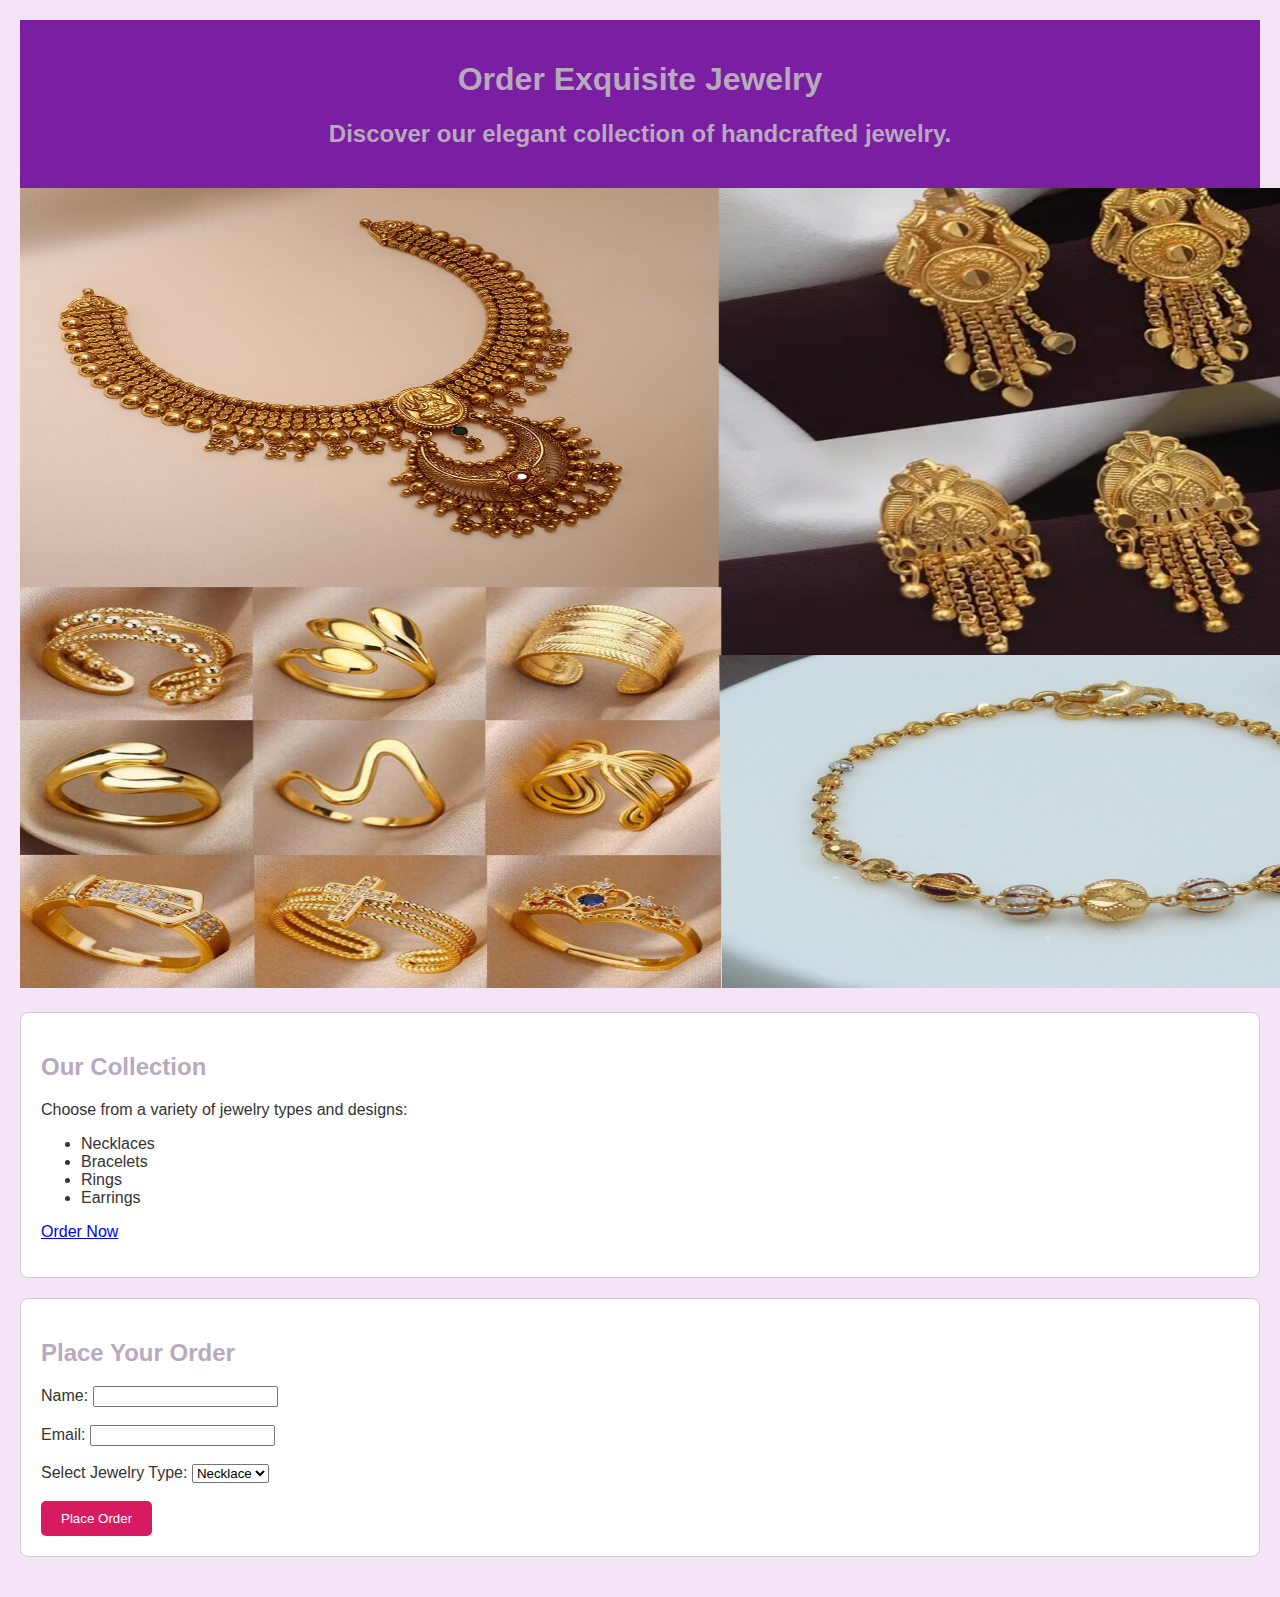
<file: index.html>
<!DOCTYPE html>
<html lang="en">
<head>
    <meta charset="UTF-8">
    <meta name="viewport" content="width=device-width, initial-scale=1.0">
    <title>Order Jewelry</title>
    <link rel="stylesheet" href="styles.css">
</head>
<body>
    <header>
        <h1> Order Exquisite Jewelry </h1>
        <h2>Discover our elegant collection of handcrafted jewelry.</h2>
    </header>
    <main>
       <img src="/image.jpg" width="1400px"height="800px">
    </main>
    <section>
        <h2>Our Collection</h2>
        <p>Choose from a variety of jewelry types and designs:</p>
        <ul>
            <li>Necklaces</li>
            <li>Bracelets</li>
            <li>Rings</li>
            <li>Earrings</li>
        </ul>
      
        <p><a href="#order-form">Order Now</a></p>
    </section>
    <section id="order-form">
        <h2>Place Your Order</h2>
        <form>
            <label for="name">Name:</label>
            <input type="text" id="name" name="name" required><br><br>
            <label for="email">Email:</label>
            <input type="email" id="email" name="email" required><br><br>
            <label for="jewelry-type">Select Jewelry Type:</label>
            <select id="jewelry-type" name="jewelry-type">
                <option value="necklace">Necklace</option>
                <option value="bracelet">Bracelet</option>
                <option value="ring">Ring</option>
                <option value="earring">Earring</option>
            </select><br><br>
            <button type="button" onclick="placeOrder()">Place Order</button>
        </form>
    </section>
    <script src="script.js"></script>
</body>
</html>
</file>
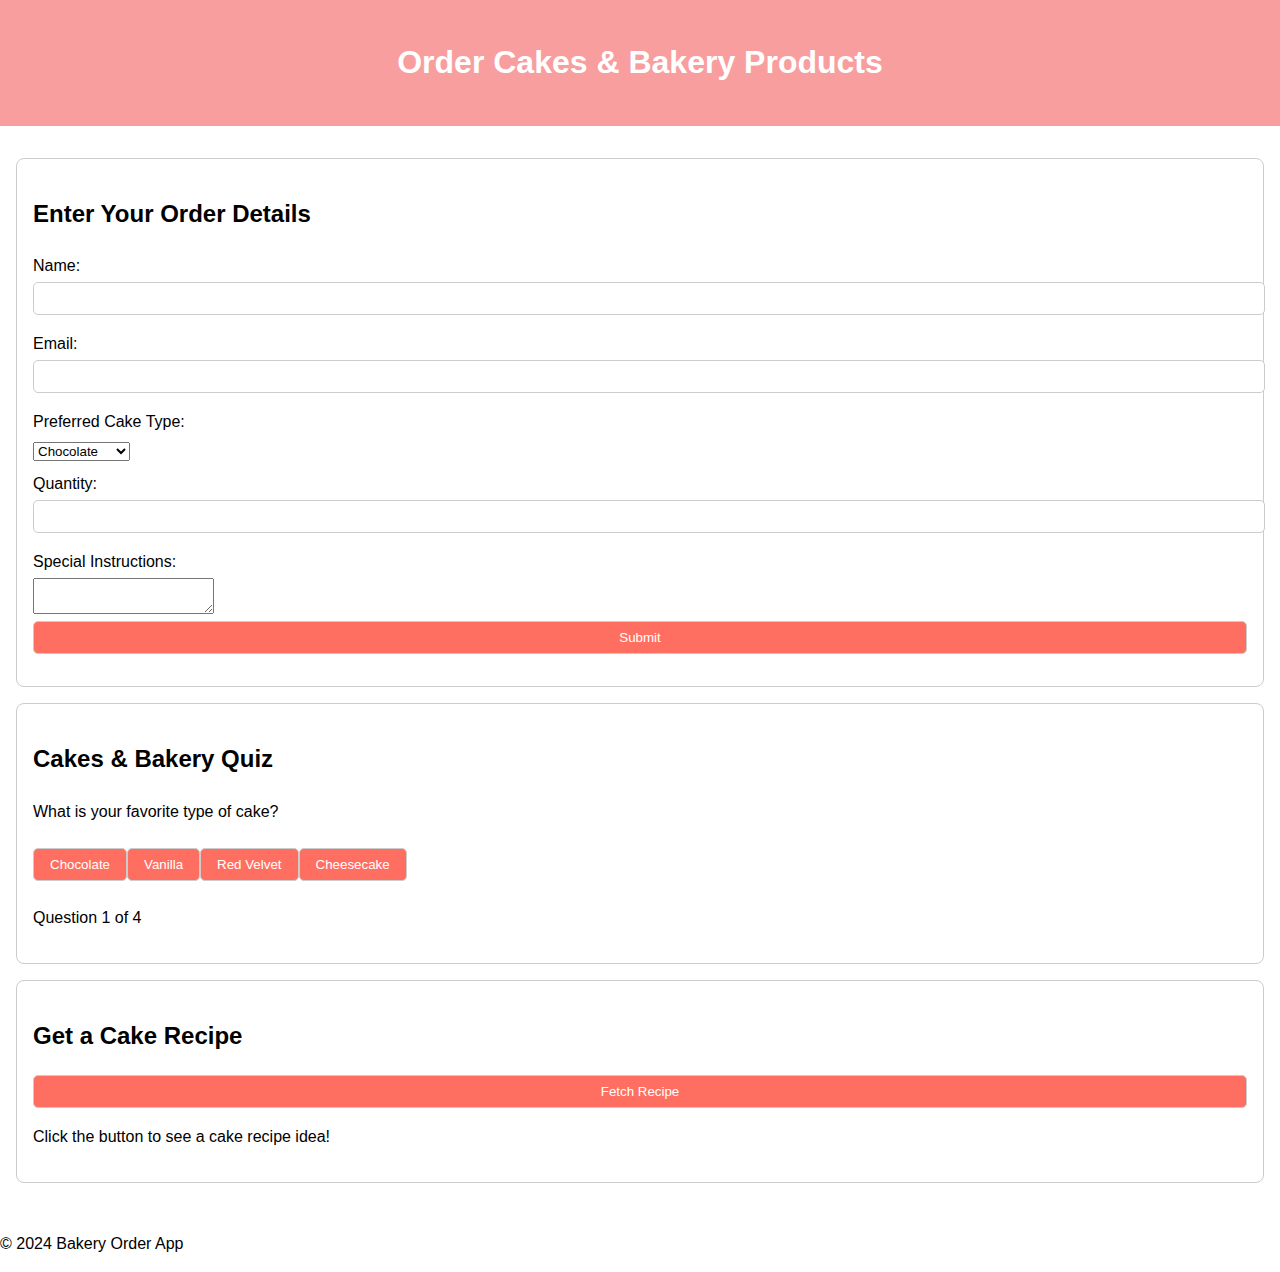
<file: bakery.html>
<!DOCTYPE html>
<html lang="en">
<head>
    <meta charset="UTF-8">
    <meta name="viewport" content="width=device-width, initial-scale=1.0">
    <title>Order Cakes & Bakery Products</title>
    <link rel="stylesheet" href="bakery.css">
</head>
<body>
    <header>
        <h1>Order Cakes & Bakery Products</h1>
    </header>
    <main>
        <!-- User Details Section -->
        <section id="user-details">
            <h2>Enter Your Order Details</h2>
            <form id="order-form">
                <label for="name">Name:</label>
                <input type="text" id="name" name="name" required>
                
                <label for="email">Email:</label>
                <input type="email" id="email" name="email" required>
                
                <label for="cake">Preferred Cake Type:</label>
                <select id="cake" name="cake" required>
                    <option value="Chocolate">Chocolate</option>
                    <option value="Vanilla">Vanilla</option>
                    <option value="Red Velvet">Red Velvet</option>
                    <option value="Cheesecake">Cheesecake</option>
                </select>
                
                <label for="quantity">Quantity:</label>
                <input type="number" id="quantity" name="quantity" min="1" required>
                
                <label for="message">Special Instructions:</label>
                <textarea id="message" name="message"></textarea>
                
                <button type="button" id="submit-order">Submit</button>
            </form>
            <p id="order-summary"></p>
        </section>

        <!-- Quiz Section -->
        <section id="quiz">
            <h2>Cakes & Bakery Quiz</h2>
            <div id="quiz-container">
                <p id="quiz-question"></p>
                <div id="quiz-options"></div>
            </div>
            <p id="quiz-progress"></p>
            <p id="quiz-result"></p>
        </section>

        <!-- API Fetch Section -->
        <section id="api-fetch">
            <h2>Get a Cake Recipe</h2>
            <button id="fetch-recipe">Fetch Recipe</button>
            <p id="recipe-display">Click the button to see a cake recipe idea!</p>
        </section>
    </main>
    <footer>
        <p>&copy; 2024 Bakery Order App</p>
    </footer>
    <script src="bakery.js"></script>
</body>
</html>
</file>
<file: styles.css>
body {
    font-family: Arial, sans-serif;
    background-color: #f3e5f5;
    color: #333;
    padding: 20px;
    margin: 0;
}

header {
    text-align: center;
    background-color: #7b1fa2;
    color: rgb(255, 255, 255);
    padding: 20px;
}

section {
    margin: 20px 0;
    padding: 20px;
    border: 1px solid #ccc;
    border-radius: 8px;
    background-color: #fff;
}

h1, h2 {
    color: #b7aabd;
}

button {
    background-color: #d81b60;
    color: white;
    padding: 10px 20px;
    border: none;
    border-radius: 5px;
    cursor: pointer;
}

button:hover {
    background-color: #ad1457;
}
</file>
<file: bakery.css>
/* General Styles */
body {
    font-family: Arial, sans-serif;
    margin: 0;
    padding: 0;
    box-sizing: border-box;
    line-height: 1.6;
}
header {
    background-color: #f89e9e;
    color: white;
    padding: 1rem;
    text-align: center;
}
main {
    padding: 1rem;
}
section {
    margin: 1rem 0;
    padding: 1rem;
    border: 1px solid #ccc;
    border-radius: 8px;
}
label {
    display: block;
    margin: 0.5rem 0 0.2rem;
}
input, button {
    display: block;
    width: 100%;
    margin-bottom: 1rem;
    padding: 0.5rem;
    border: 1px solid #ccc;
    border-radius: 5px;
}
button {
    background-color: #ff6f61;
    color: white;
    cursor: pointer;
}
button:hover {
    background-color: #e65a50;
}
#quiz-options button {
    width: auto;
    margin: 0.5rem 0;
    display: inline-block;
    padding: 0.5rem 1rem;
}

/* Responsive Design */
@media (max-width: 600px) {
    body {
        font-size: 14px;
    }
    section {
        padding: 0.5rem;
    }
}
</file>
